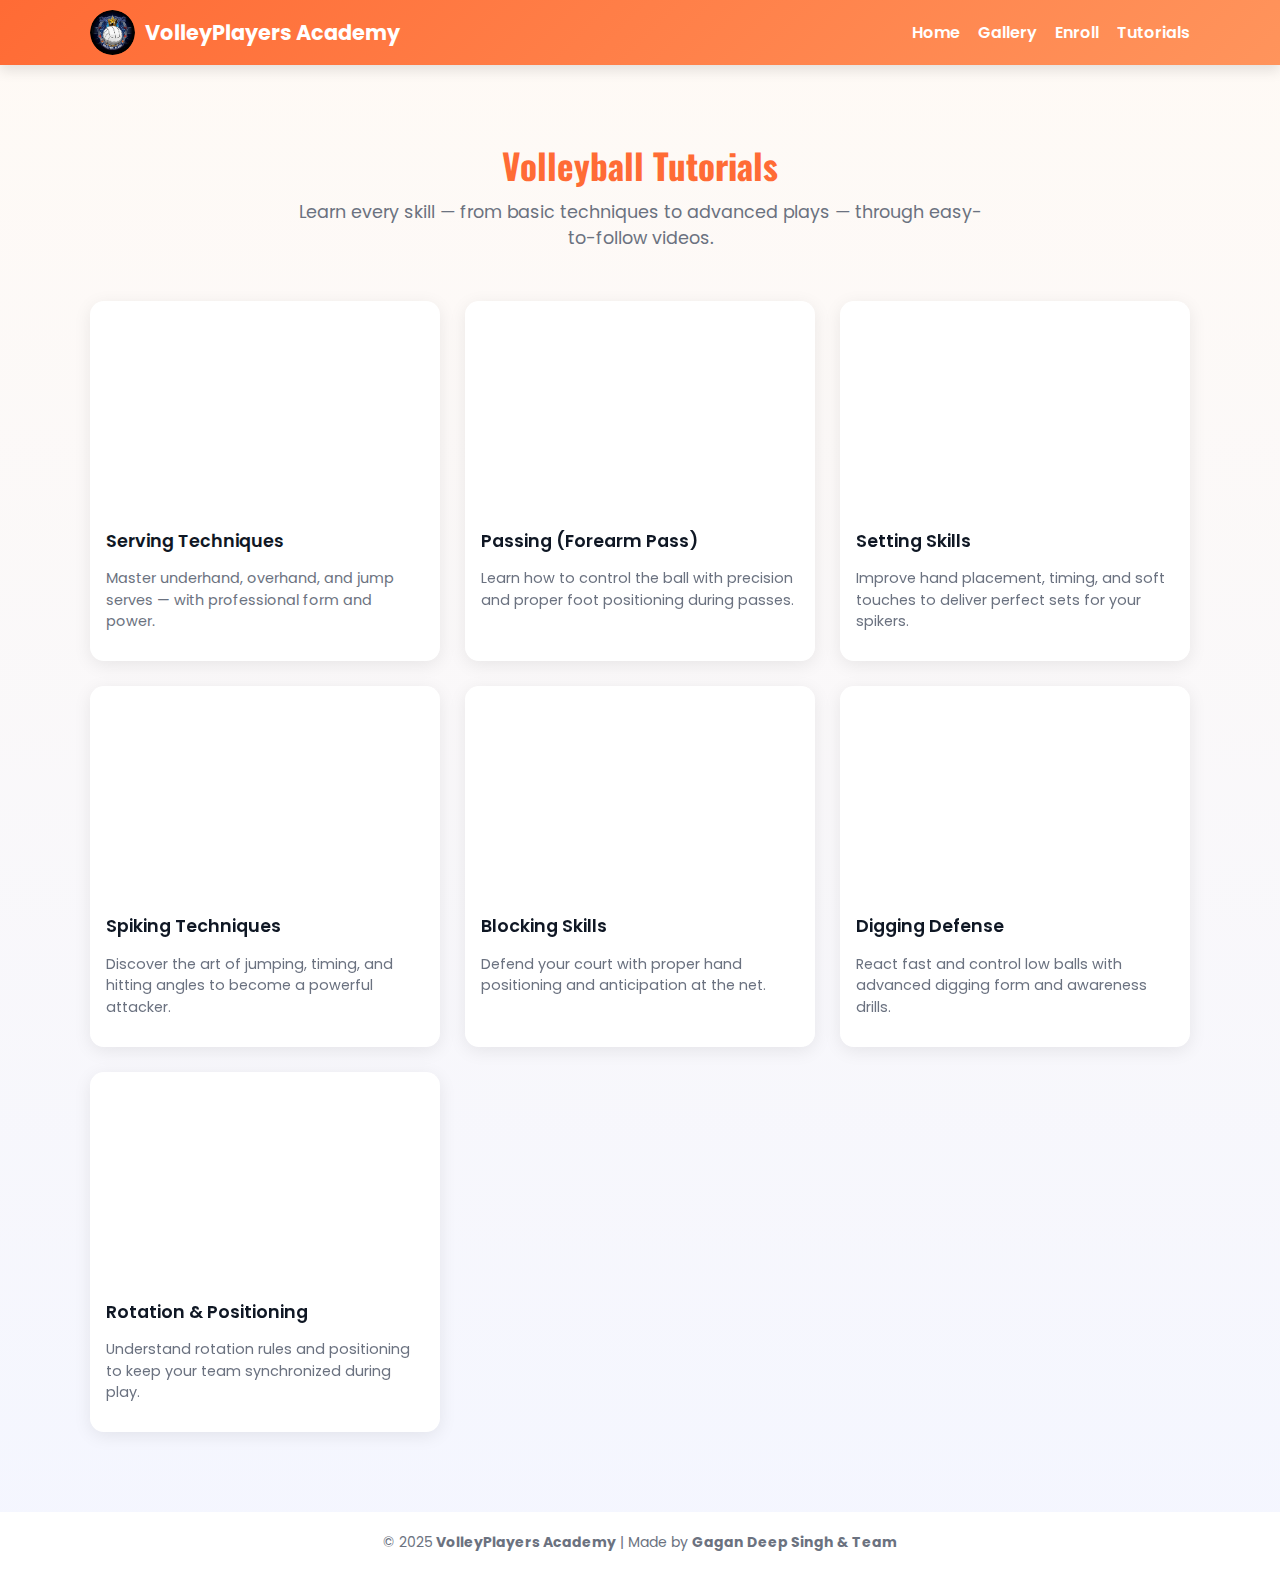
<file: Tutorials.html>
<!doctype html>
<html lang="en">
<head>
  <meta charset="utf-8" />
  <meta name="viewport" content="width=device-width, initial-scale=1.0" />
  <title>Tutorials — VolleyPlayers Academy</title>
  <meta name="robots" content="index, follow">
  <link rel="icon" type="image/png" href="logo png circle.png" />
  <link rel="preconnect" href="https://fonts.googleapis.com">
  <link rel="preconnect" href="https://fonts.gstatic.com" crossorigin>
  <link href="https://fonts.googleapis.com/css2?family=Oswald:wght@400;600&family=Poppins:wght@300;400;500;600;700&display=swap" rel="stylesheet">

  <style>
    :root { --accent: #ff6b35; --dark: #0f1724; --muted: #6b7280; }
    body {
      margin: 0;
      background: linear-gradient(180deg, #fffaf5 0%, #f4f6ff 100%);
      font-family: "Poppins", sans-serif;
      color: var(--dark);
    }
    header.site-header {
      background: linear-gradient(135deg, #ff6b35, #ff945c);
      color: white;
      padding: 10px 18px;
      box-shadow: 0 6px 12px rgba(0, 0, 0, 0.1);
    }
    .header-inner {
      max-width: 1100px;
      margin: auto;
      display: flex;
      align-items: center;
      justify-content: space-between;
      flex-wrap: wrap;
    }
    .brand-badge { display: flex; align-items: center; gap: 10px; }
    .brand-badge img { height: 45px; border-radius: 50%; }
    .site-title { font-weight: 700; font-size: 1.3rem; }
    nav a {
      color: white; text-decoration: none; margin-left: 14px;
      font-weight: 600; transition: 0.3s;
    }
    nav a:hover { opacity: 0.8; }

    .page-header { text-align: center; padding: 50px 20px 30px; }
    .page-header h1 {
      font-family: "Oswald", sans-serif; color: var(--accent);
      font-size: 2.2rem; margin-bottom: 8px;
    }
    .page-header p { color: var(--muted); font-size: 1.1rem; max-width: 700px; margin: auto; }

    .video-grid {
      max-width: 1100px; margin: auto; padding: 20px;
      display: grid; grid-template-columns: repeat(auto-fit, minmax(300px, 1fr)); gap: 25px;
    }
    .video-card {
      background: white; border-radius: 14px;
      box-shadow: 0 4px 18px rgba(0,0,0,0.08);
      overflow: hidden; transition: 0.3s;
    }
    .video-card:hover {
      transform: translateY(-5px);
      box-shadow: 0 6px 20px rgba(255,107,53,0.25);
    }
    .video-card iframe {
      width: 100%; height: 200px; border: none;
    }
    .video-card .info { padding: 14px 16px; }
    .video-card h3 {
      margin: 6px 0; font-size: 1.1rem; color: var(--dark); font-weight: 600;
    }
    .video-card p { color: var(--muted); font-size: 0.9rem; line-height: 1.5; }
    footer {
      background: #fff; padding: 20px; text-align: center;
      font-size: 14px; color: var(--muted); margin-top: 60px;
    }
    @media (max-width: 600px) {
      nav { display: flex; flex-wrap: wrap; justify-content: center; }
      nav a { margin: 4px 6px; }
      .video-card iframe { height: 180px; }
    }
  </style>
</head>

<body>
  <header class="site-header">
    <div class="header-inner">
      <div class="brand-badge">
        <img src="logo png circle.png" alt="logo">
        <div class="site-title">VolleyPlayers Academy</div>
      </div>
      <nav>
        <a href="index.html">Home</a>
        <a href="Gallery.html">Gallery</a>
        <a href="formhtml.html">Enroll</a>
        <a href="#Tutorials">Tutorials</a>
      </nav>
    </div>
  </header>

  <div class="page-header">
    <h1>Volleyball Tutorials</h1>
    <p>Learn every skill — from basic techniques to advanced plays — through easy-to-follow videos.</p>
  </div>

  <div class="video-grid">
    <div class="video-card">
      <iframe title="Serving Techniques" src="https://www.youtube.com/embed/_3TnIuZ9R6A" allowfullscreen></iframe>
      <div class="info">
        <h3>Serving Techniques</h3>
        <p>Master underhand, overhand, and jump serves — with professional form and power.</p>
      </div>
    </div>
    <div class="video-card">
      <iframe title="Passing (Forearm Pass)" src="https://www.youtube.com/embed/MDk2GgAEGzM" allowfullscreen></iframe>
      <div class="info">
        <h3>Passing (Forearm Pass)</h3>
        <p>Learn how to control the ball with precision and proper foot positioning during passes.</p>
      </div>
    </div>
    <div class="video-card">
      <iframe title="Setting Skills" src="https://www.youtube.com/embed/6lU9V4DJZCM" allowfullscreen></iframe>
      <div class="info">
        <h3>Setting Skills</h3>
        <p>Improve hand placement, timing, and soft touches to deliver perfect sets for your spikers.</p>
      </div>
    </div>
    <div class="video-card">
      <iframe title="Spiking Techniques" src="https://www.youtube.com/embed/BY3whi4sD5g" allowfullscreen></iframe>
      <div class="info">
        <h3>Spiking Techniques</h3>
        <p>Discover the art of jumping, timing, and hitting angles to become a powerful attacker.</p>
      </div>
    </div>
    <div class="video-card">
      <iframe title="Blocking Skills" src="https://www.youtube.com/embed/HYo1v9oJceE" allowfullscreen></iframe>
      <div class="info">
        <h3>Blocking Skills</h3>
        <p>Defend your court with proper hand positioning and anticipation at the net.</p>
      </div>
    </div>
    <div class="video-card">
      <iframe title="Digging Defense" src="https://www.youtube.com/embed/2BzZcFKG6co" allowfullscreen></iframe>
      <div class="info">
        <h3>Digging Defense</h3>
        <p>React fast and control low balls with advanced digging form and awareness drills.</p>
      </div>
    </div>
    <div class="video-card">
      <iframe title="Rotation & Positioning" src="https://www.youtube.com/embed/3p2EccVwaOU" allowfullscreen></iframe>
      <div class="info">
        <h3>Rotation & Positioning</h3>
        <p>Understand rotation rules and positioning to keep your team synchronized during play.</p>
      </div>
    </div>
  </div>

  <footer>
    © 2025 <strong>VolleyPlayers Academy</strong> | Made by <strong>Gagan Deep Singh & Team</strong>
  </footer>
</body>
</html>
</file>
